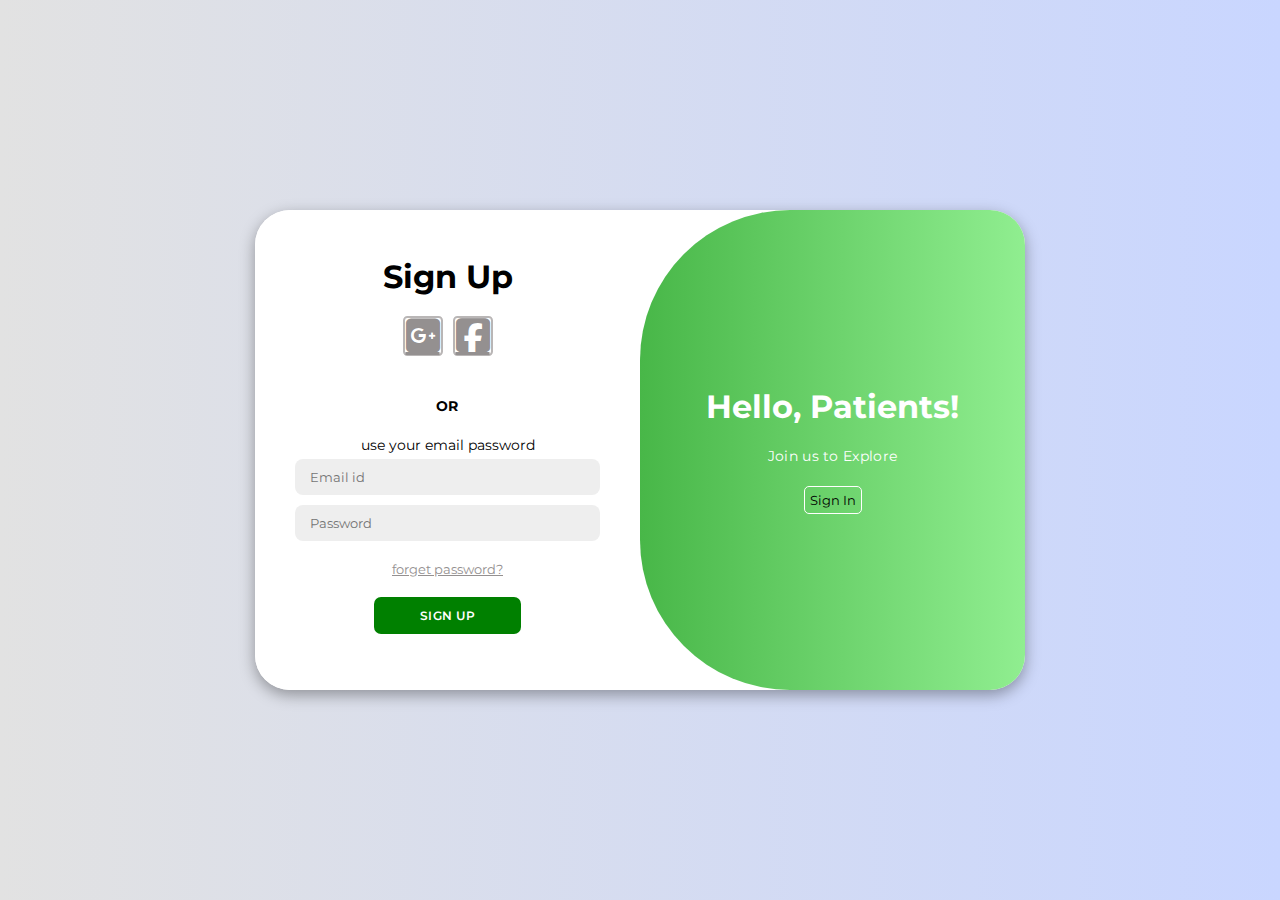
<file: index.html>
<!DOCTYPE html>
<html lang="en">
<head>
    <meta charset="UTF-8">
    <meta name="viewport" content="width=device-width, initial-scale=1.0">
    <link rel="stylesheet" href="https://cdnjs.cloudflare.com/ajax/libs/font-awesome/6.4.2/css/all.min.css">
    <link rel="stylesheet" href="style.css">
    <title>login page</title>
</head>
<body>
    
    <div class="container" id="container">
        <div class="form-container sign-up">
            <form>
                <h1>Create Account</h1>
                <div class="social-icons">
                    <a href="#" class="icon"><i class="fa-brands fa-square-google-plus fa-3x"></i></a>
                    <a href="#" class="icon"><i class="fa-brands fa-square-facebook fa-3x"></i></a>
                </div>
                <p style="font-weight: bolder;">OR</p>
                <span>use your email for registration </span>
                <input type="text" placeholder="Name">
                <input type="email" placeholder="Email id">
                <input type="password" placeholder="Password">
                <a id="signInBtn">Sign In</a>
            </form>
        </div>
        <div class="form-container sign-in">
            <form>
                <h1>Sign Up</h1>
                <div class="social-icons">
                    <a href="#" class="icon"><i class="fa-brands fa-square-google-plus fa-3x"></i></a>
                    <a href="#" class="icon"><i class="fa-brands fa-square-facebook fa-3x"></i></a>
                </div>
                <p style="font-weight: bolder;">OR</p>
                <span>use your email password</span>
                <input type="email" placeholder="Email id">
                <input type="password" placeholder="Password">
                <a href="#">forget password?</a>
                <a id="signInBtn">Sign Up</a>
            </form>
        </div>
        <div class="toggle-container">
            <div class="toggle">
                <div class="toggle-panel toggle-left">
                    <h1>Welcome Back!</h1>
                    <p>Enter your personal details to use all of site features</p>
                    <button class="hidden" id="login">Sign Up</button>
                </div>
                <div class="toggle-panel toggle-right">
                    <h1>Hello, Patients!</h1>
                    <p>Join us to Explore</p>
                    <button class="hidden" id="register">Sign In</button>
                </div>
            </div>
        </div>
    </div>



    <script src="script.js"></script>
    <script>
    document.addEventListener('DOMContentLoaded', function() {
        // Get the sign-in button element
        var signInBtn = document.getElementById('signInBtn');

        signInBtn.addEventListener('click', function() {
            window.location.href = 'main.html';
        });
    });
    </script>
</body>
</html>
</file>
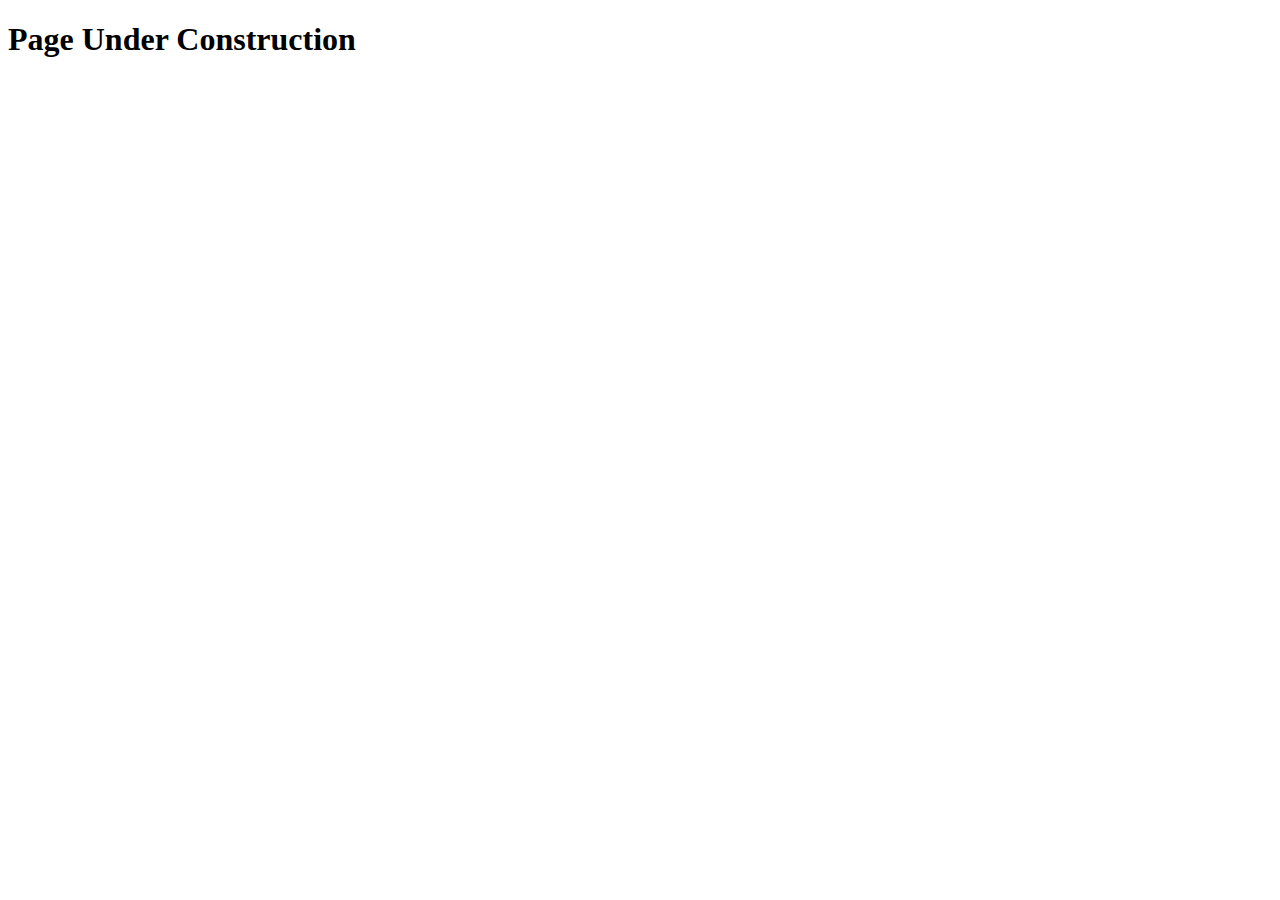
<file: emergency.html>
<!DOCTYPE html>
<html lang="en">
<head>
    <meta charset="UTF-8">
    <meta name="viewport" content="width=device-width, initial-scale=1.0">
    <title>Emergency Contact</title>
</head>
<body>
    <h1>Page Under Construction</h1>
</body>
</html>
</file>
<file: style.css>
@import url('https://fonts.googleapis.com/css2?family=Gugi&family=Montserrat:ital,wght@0,300;0,600;0,700;0,800;1,300;1,500;1,600;1,700&family=Rowdies:wght@300&display=swap');

*{
    margin: 0;
    padding: 0;
    box-sizing: border-box;
    font-family: 'Montserrat', sans-serif;
}

body{
    background-color: #c9d6ff;
    background: linear-gradient(to right, #e2e2e2, #c9d6ff);   
    display: flex;
    align-items: center;
    justify-content: center;
    flex-direction: column;
    height: 100vh;
}

.container{
    background-color: #fff;
    border-radius: 35px;
    box-shadow: 0 5px 15px rgba(0,0,0,0.35);
    position: relative;
    overflow: hidden;
    width: 770px;
    max-width: 100%;
    min-height: 480px;
}

.container p{
    font-size: 14px;
    line-height: 20px;
    letter-spacing: 0.3px;
    margin: 20px 0px;
}

.container span{
    font-size: 14px;
}

.container a{
    color: #949090;
    font-size: 13px;
    /* text-decoration: none; */
    margin: 15px 0 10px;
}

.container #signInBtn{
    background-color: green;
    color: #fff;
    font-size: 12px;
    padding: 10px 45px;
    border: 1px solid transparent;
    border-radius: 7px;
    font-weight: 600;
    letter-spacing: 0.5px;
    text-transform: uppercase;
    margin-top: 10px;
    cursor: pointer;
}

.container button.hidden{
    background-color: transparent;
    border-color: #fff;
}

button {
    border: none;
    padding: 5px;
    background-color: lightgreen;
    border-radius: 5px;
    border: 1px solid green;
}

.container form{
    background-color: #fff;
    display: flex;
    align-items: center;
    justify-content: center;
    flex-direction: column;
    padding: 0 40px;
    height: 100%;
}

.container input{
    background-color: #eee;
    border: none;
    margin: 5px 0;
    padding: 10px 15px;
    font-size: 13px;
    border-radius: 8px;
    width: 100%;
    outline: none;
}

.form-container{
    position: absolute;
    top: 0;
    height: 100%;
    transition: all 0.5s ease-in-out;
}

.sign-in{
    left: 0;
    width: 50%;
    z-index: 2;
}

.container.active .sign-in{
    transform: translate(100%);
}

.sign-up{
    left: 0;
    width: 50%;
    opacity: 0;
    z-index: 1;
}

.container.active .sign-up{
    transform: translate(100%);
    opacity: 1;
    z-index: 5;
    animation: move 0.5s;
}




@keyframes move {
    0%, 49.99%{
        opacity: 0;
        z-index: 1;
    }
    50%, 100%{
        opacity: 1;
        z-index: 5;
    }
}

.social-icons{
    margin: 20px 0;
}

.social-icons a{
    border: 2px solid #b9b6b6;
    border-radius: 11%;
    display: inline-flex;
    justify-content: center;
    align-items: center;
    margin: 0px 3px;
    width: 39px;
    height: 40px;
    padding: 18px;
}

.toggle-container{
    position: absolute;
    top: 0;
    left: 50%;
    width: 50%;
    height: 100%;
    overflow: hidden;
    transition: all 0.5s ease-in-out;
    border-radius: 150px 0 0 150px;
    z-index: 1000;
}

.container.active .toggle-container{
    transform: translate(-100%);
    border-radius: 0 150px 150px 0;
}

.toggle{
    background-color: #512da8;
    height: 100%;
    background: linear-gradient(to right, green, lightgreen);
    color: #fff;
    position: relative;
    left: -100%;
    height: 100%;
    width: 200%;
    transform: translateX(0);
    transition: all 0.5s ease-in-out;
}

.container.active .toggle{
    transform: translateX(50%);
}

.toggle-panel{
    position: absolute;
    width: 50%;
    height: 100%;
    display: flex;
    align-items: center;
    justify-content: center;
    flex-direction: column;
    padding: 0 30px;
    text-align: center;
    top: 0;
    transform: translateX(0);
    transition: all 0.5 ease-in-out;
}

.toggle-left{
    transform: translateX(-200%);
}

.container.active .toggle-left{
    transform: translateX(0);
}

.toggle-right{
    right: 0;
    transform: translateX(0);
}

.container.active .toggle-right{
    transform: translateX(200%);
}





/* Order.Html */
</file>
